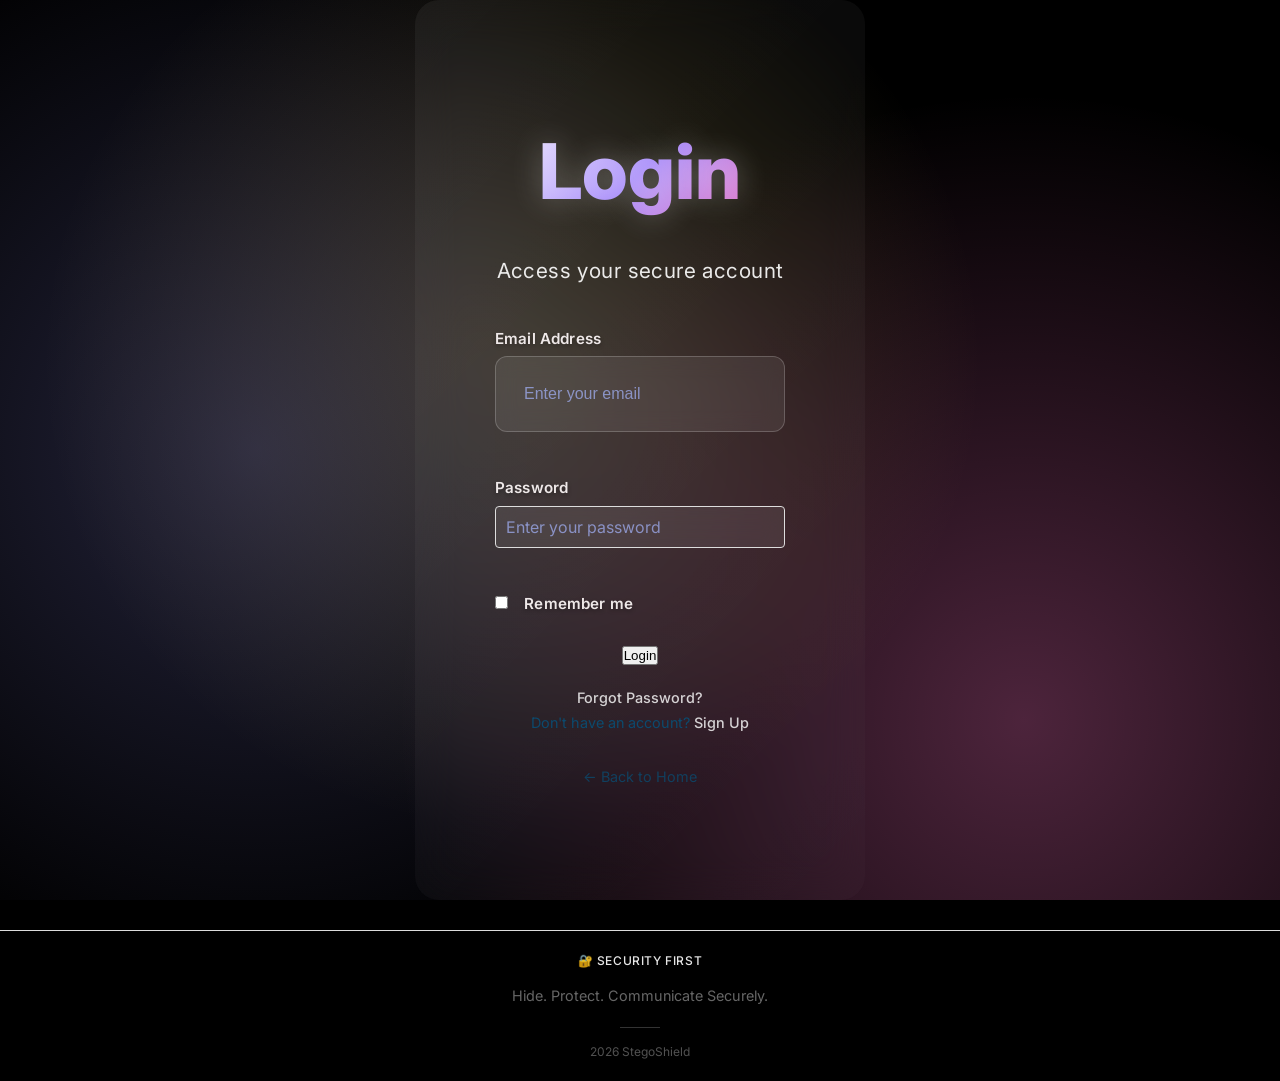
<file: frontend/index.html>
<!DOCTYPE html>
<html lang="en">
<head>
    <meta charset="UTF-8">
    <meta name="viewport" content="width=device-width, initial-scale=1.0">
    <title>Image Steganography - Hide Messages</title>
    <style>
        body {
            font-family: 'Inter', -apple-system, BlinkMacSystemFont, 'Segoe UI', Roboto, Oxygen, Ubuntu, Cantarell, sans-serif;
            background: #000000;
            color: #ffffff;
            margin: 0;
            padding: 0;
            -webkit-font-smoothing: antialiased;
            -moz-osx-font-smoothing: grayscale;
            text-rendering: optimizeLegibility;
            line-height: 1.6;
            font-weight: 400;
            min-height: 100vh;
            overflow-x: hidden;
        }

        body::before {
            content: '';
            position: fixed;
            top: 0;
            left: 0;
            right: 0;
            bottom: 0;
            background: 
                radial-gradient(circle at 20% 50%, rgba(120, 119, 198, 0.3) 0%, transparent 50%),
                radial-gradient(circle at 80% 80%, rgba(255, 119, 198, 0.3) 0%, transparent 50%),
                radial-gradient(circle at 40% 40%, rgba(255, 219, 98, 0.2) 0%, transparent 50%);
            animation: gradientShift 15s ease-in-out infinite;
            pointer-events: none;
            z-index: 0;
        }

        @keyframes gradientShift {
            0%, 100% { transform: rotate(0deg) scale(1); }
            50% { transform: rotate(180deg) scale(1.1); }
        }

        .user-header {
            background: linear-gradient(135deg, rgba(255, 255, 255, 0.1) 0%, rgba(255, 255, 255, 0.05) 100%);
            backdrop-filter: blur(20px);
            -webkit-backdrop-filter: blur(20px);
            padding: 20px 30px;
            border-bottom: 1px solid rgba(255, 255, 255, 0.2);
            position: sticky;
            top: 0;
            z-index: 1000;
            box-shadow: 
                0 8px 32px rgba(0, 0, 0, 0.3),
                0 0 0 1px rgba(255, 255, 255, 0.1);
        }

        .user-container {
            max-width: 800px;
            margin: 0 auto;
            display: flex;
            justify-content: space-between;
            align-items: center;
            position: relative;
            z-index: 1;
        }

        .user-info {
            display: flex;
            align-items: center;
            gap: 15px;
        }

        .user-avatar {
            width: 45px;
            height: 45px;
            border-radius: 50%;
            background: linear-gradient(135deg, rgba(120, 119, 198, 0.8), rgba(255, 119, 198, 0.8));
            display: flex;
            align-items: center;
            justify-content: center;
            color: white;
            font-weight: 600;
            font-size: 1.2rem;
            border: 2px solid rgba(255, 255, 255, 0.3);
        }

        .user-details {
            display: flex;
            flex-direction: column;
        }

        .user-name {
            font-weight: 700;
            color: #ffffff;
            font-size: 1.1rem;
            text-shadow: 0 2px 4px rgba(0, 0, 0, 0.3);
        }

        .user-email {
            font-size: 0.85rem;
            color: rgba(255, 255, 255, 0.8);
            text-shadow: 0 2px 4px rgba(0, 0, 0, 0.2);
        }

        .logout-btn {
            background: linear-gradient(135deg, rgba(239, 68, 68, 0.2) 0%, rgba(239, 68, 68, 0.1) 100%);
            color: #ffffff;
            border: 1px solid rgba(239, 68, 68, 0.4);
            padding: 10px 20px;
            border-radius: 12px;
            text-decoration: none;
            font-size: 0.9rem;
            font-weight: 600;
            transition: all 0.3s cubic-bezier(0.4, 0, 0.2, 1);
            display: flex;
            align-items: center;
            gap: 8px;
            box-shadow: 0 4px 16px rgba(0, 0, 0, 0.2);
            text-shadow: 0 2px 4px rgba(0, 0, 0, 0.2);
        }

        .logout-btn:hover {
            background: linear-gradient(135deg, rgba(239, 68, 68, 0.3) 0%, rgba(239, 68, 68, 0.15) 100%);
            border-color: rgba(239, 68, 68, 0.6);
            transform: translateY(-2px) scale(1.02);
            box-shadow: 0 8px 24px rgba(0, 0, 0, 0.3);
        }

        .main-container {
            max-width: 800px;
            margin: 40px auto;
            padding: 40px;
            background: linear-gradient(135deg, rgba(255, 255, 255, 0.1) 0%, rgba(255, 255, 255, 0.05) 100%);
            backdrop-filter: blur(20px);
            -webkit-backdrop-filter: blur(20px);
            border-radius: 24px;
            min-height: calc(100vh - 200px);
            box-shadow: 
                0 20px 40px rgba(0, 0, 0, 0.4),
                0 0 0 1px rgba(255, 255, 255, 0.1),
                inset 0 0 0 1px rgba(255, 255, 255, 0.05);
            position: relative;
            z-index: 1;
            animation: contentFloat 6s ease-in-out infinite;
        }

        @keyframes contentFloat {
            0%, 100% { transform: translateY(0px); }
            50% { transform: translateY(-10px); }
        }

        .main-container::before {
            content: '';
            position: absolute;
            top: 0;
            left: 0;
            right: 0;
            bottom: 0;
            background: linear-gradient(135deg, rgba(255, 255, 255, 0.1) 0%, rgba(255, 255, 255, 0.02) 100%);
            border-radius: 24px;
            pointer-events: none;
        }

        header {
            text-align: center;
            margin-bottom: 40px;
            padding-bottom: 30px;
            border-bottom: 1px solid rgba(255, 255, 255, 0.2);
            position: relative;
            z-index: 2;
        }

        header h1 {
            font-size: 2.5rem;
            margin-bottom: 15px;
            color: #ffffff;
            font-weight: 800;
            text-shadow: 
                0 0 20px rgba(255, 255, 255, 0.5),
                0 0 40px rgba(120, 119, 198, 0.3),
                0 4px 8px rgba(0, 0, 0, 0.3);
            animation: titleGlow 3s ease-in-out infinite alternate;
        }

        @keyframes titleGlow {
            from { 
                text-shadow: 
                    0 0 20px rgba(255, 255, 255, 0.5),
                    0 0 40px rgba(120, 119, 198, 0.3),
                    0 4px 8px rgba(0, 0, 0, 0.3);
            }
            to { 
                text-shadow: 
                    0 0 30px rgba(255, 255, 255, 0.8),
                    0 0 60px rgba(120, 119, 198, 0.5),
                    0 4px 8px rgba(0, 0, 0, 0.3);
            }
        }

        header p {
            color: rgba(255, 255, 255, 0.9);
            font-size: 1.1rem;
            text-shadow: 0 2px 4px rgba(0, 0, 0, 0.2);
        }

        .header-nav {
            display: flex;
            justify-content: space-between;
            align-items: center;
            margin-bottom: 30px;
            position: relative;
            z-index: 2;
        }

        .back-btn {
            color: #ffffff;
            text-decoration: none;
            font-size: 0.9rem;
            padding: 12px 24px;
            border: 1px solid rgba(255, 255, 255, 0.3);
            border-radius: 12px;
            transition: all 0.3s cubic-bezier(0.4, 0, 0.2, 1);
            background: linear-gradient(135deg, rgba(255, 255, 255, 0.1) 0%, rgba(255, 255, 255, 0.05) 100%);
            box-shadow: 0 4px 16px rgba(0, 0, 0, 0.2);
            text-shadow: 0 2px 4px rgba(0, 0, 0, 0.2);
        }

        .back-btn:hover {
            background: linear-gradient(135deg, rgba(255, 255, 255, 0.2) 0%, rgba(255, 255, 255, 0.1) 100%);
            border-color: rgba(255, 255, 255, 0.5);
            transform: translateY(-2px) scale(1.02);
            box-shadow: 0 8px 24px rgba(0, 0, 0, 0.3);
        }

        .header-title {
            text-align: center;
            flex: 1;
        }

        .main-content {
            background: linear-gradient(135deg, rgba(255, 255, 255, 0.05) 0%, rgba(255, 255, 255, 0.02) 100%);
            border-radius: 20px;
            overflow: hidden;
            border: 1px solid rgba(255, 255, 255, 0.2);
            box-shadow: 
                0 8px 32px rgba(0, 0, 0, 0.3),
                inset 0 0 0 1px rgba(255, 255, 255, 0.05);
            position: relative;
            z-index: 2;
        }

        .tabs {
            display: flex;
            background: linear-gradient(135deg, rgba(255, 255, 255, 0.05) 0%, rgba(255, 255, 255, 0.02) 100%);
            border-bottom: 1px solid rgba(255, 255, 255, 0.2);
        }

        .tab-btn {
            flex: 1;
            padding: 18px;
            background: none;
            border: none;
            font-size: 1rem;
            font-weight: 600;
            cursor: pointer;
            transition: all 0.3s cubic-bezier(0.4, 0, 0.2, 1);
            color: rgba(255, 255, 255, 0.7);
            text-shadow: 0 2px 4px rgba(0, 0, 0, 0.2);
            position: relative;
            overflow: hidden;
        }

        .tab-btn::before {
            content: '';
            position: absolute;
            top: 0;
            left: -100%;
            width: 100%;
            height: 100%;
            background: linear-gradient(90deg, transparent, rgba(255, 255, 255, 0.1), transparent);
            transition: left 0.8s ease;
        }

        .tab-btn:hover {
            background: rgba(255, 255, 255, 0.05);
            color: rgba(255, 255, 255, 0.9);
        }

        .tab-btn:hover::before {
            left: 100%;
        }

        .tab-btn.active {
            background: linear-gradient(135deg, rgba(120, 119, 198, 0.3) 0%, rgba(255, 119, 198, 0.3) 100%);
            color: #ffffff;
            text-shadow: 0 2px 4px rgba(0, 0, 0, 0.3);
            border-bottom: 2px solid rgba(255, 255, 255, 0.4);
        }

        .tab-content {
            display: none;
            padding: 40px;
            position: relative;
            z-index: 2;
        }

        .tab-content.active {
            display: block;
        }

        .tab-content h2 {
            color: #ffffff;
            margin-bottom: 20px;
            font-size: 1.8rem;
            font-weight: 700;
            text-shadow: 0 2px 4px rgba(0, 0, 0, 0.3);
        }

        .tab-content p {
            color: rgba(255, 255, 255, 0.9);
            margin-bottom: 30px;
            font-size: 1rem;
            line-height: 1.6;
            text-shadow: 0 2px 4px rgba(0, 0, 0, 0.2);
        }

        .form {
            max-width: 100%;
            position: relative;
            z-index: 2;
        }

        .form-group {
            margin-bottom: 30px;
        }

        .form-group label {
            display: block;
            margin-bottom: 10px;
            font-weight: 600;
            color: #ffffff;
            font-size: 0.95rem;
            text-shadow: 0 2px 4px rgba(0, 0, 0, 0.3);
        }

        .form-group input[type="file"],
        .form-group input[type="password"],
        .form-group textarea {
            width: 100%;
            padding: 15px;
            border: 1px solid rgba(255, 255, 255, 0.2);
            border-radius: 12px;
            font-size: 1rem;
            font-family: inherit;
            transition: all 0.3s cubic-bezier(0.4, 0, 0.2, 1);
            background: rgba(255, 255, 255, 0.1);
            color: #ffffff;
            backdrop-filter: blur(10px);
            -webkit-backdrop-filter: blur(10px);
        }

        .form-group input:focus,
        .form-group textarea:focus {
            outline: none;
            border-color: rgba(255, 255, 255, 0.4);
            background: rgba(255, 255, 255, 0.15);
            box-shadow: 0 0 0 3px rgba(255, 255, 255, 0.1);
        }

        .form-group textarea {
            resize: vertical;
            min-height: 120px;
        }

        .form-group small {
            display: block;
            margin-top: 8px;
            color: rgba(255, 255, 255, 0.7);
            font-size: 0.85rem;
            text-shadow: 0 2px 4px rgba(0, 0, 0, 0.2);
        }

        .image-preview {
            margin-top: 15px;
            max-width: 100%;
        }

        .image-preview img {
            max-width: 100%;
            height: 150px;
            object-fit: cover;
            border: 1px solid rgba(255, 255, 255, 0.3);
            border-radius: 12px;
            box-shadow: 0 8px 32px rgba(0, 0, 0, 0.3);
        }

        .btn-primary {
            background: linear-gradient(135deg, rgba(120, 119, 198, 0.8) 0%, rgba(255, 119, 198, 0.8) 100%);
            color: #ffffff;
            border: 1px solid rgba(255, 255, 255, 0.3);
            padding: 16px 32px;
            font-size: 1rem;
            font-weight: 600;
            border-radius: 12px;
            cursor: pointer;
            transition: all 0.3s cubic-bezier(0.4, 0, 0.2, 1);
            width: 100%;
            text-shadow: 0 2px 4px rgba(0, 0, 0, 0.2);
            box-shadow: 0 8px 32px rgba(0, 0, 0, 0.3);
            position: relative;
            overflow: hidden;
        }

        .btn-primary::before {
            content: '';
            position: absolute;
            top: 0;
            left: -100%;
            width: 100%;
            height: 100%;
            background: linear-gradient(90deg, transparent, rgba(255, 255, 255, 0.2), transparent);
            transition: left 0.8s ease;
        }

        .btn-primary:hover {
            background: linear-gradient(135deg, rgba(120, 119, 198, 0.9) 0%, rgba(255, 119, 198, 0.9) 100%);
            border-color: rgba(255, 255, 255, 0.5);
            transform: translateY(-2px) scale(1.02);
            box-shadow: 0 16px 48px rgba(0, 0, 0, 0.4);
        }

        .btn-primary:hover::before {
            left: 100%;
        }

        .btn-primary:disabled {
            background: rgba(255, 255, 255, 0.1);
            cursor: not-allowed;
            transform: none;
            box-shadow: 0 4px 16px rgba(0, 0, 0, 0.2);
            opacity: 0.5;
        }

        .result {
            margin-top: 30px;
            padding: 25px;
            border-radius: 16px;
            display: none;
            backdrop-filter: blur(10px);
            -webkit-backdrop-filter: blur(10px);
            border: 1px solid rgba(255, 255, 255, 0.2);
            position: relative;
            z-index: 2;
        }

        .result.success {
            background: linear-gradient(135deg, rgba(16, 185, 129, 0.2) 0%, rgba(16, 185, 129, 0.1) 100%);
            border-color: rgba(16, 185, 129, 0.4);
            color: #ffffff;
            text-shadow: 0 2px 4px rgba(0, 0, 0, 0.2);
        }

        .result.error {
            background: linear-gradient(135deg, rgba(239, 68, 68, 0.2) 0%, rgba(239, 68, 68, 0.1) 100%);
            border-color: rgba(239, 68, 68, 0.4);
            color: #ffffff;
            text-shadow: 0 2px 4px rgba(0, 0, 0, 0.2);
        }

        .result h3 {
            margin-bottom: 15px;
            font-size: 1.2rem;
            font-weight: 700;
        }

        .result .message-box {
            background: rgba(255, 255, 255, 0.1);
            padding: 20px;
            border-radius: 12px;
            margin: 15px 0;
            border: 1px solid rgba(255, 255, 255, 0.2);
            color: #ffffff;
            text-shadow: 0 2px 4px rgba(0, 0, 0, 0.2);
        }

        .result .download-btn,
        .result .copy-btn {
            background: linear-gradient(135deg, rgba(16, 185, 129, 0.8) 0%, rgba(16, 185, 129, 0.6) 100%);
            color: #ffffff;
            border: 1px solid rgba(255, 255, 255, 0.3);
            padding: 12px 24px;
            border-radius: 10px;
            cursor: pointer;
            margin-right: 12px;
            font-size: 0.9rem;
            font-weight: 600;
            transition: all 0.3s cubic-bezier(0.4, 0, 0.2, 1);
            text-shadow: 0 2px 4px rgba(0, 0, 0, 0.2);
            box-shadow: 0 4px 16px rgba(0, 0, 0, 0.2);
        }

        .result .download-btn:hover,
        .result .copy-btn:hover {
            background: linear-gradient(135deg, rgba(16, 185, 129, 0.9) 0%, rgba(16, 185, 129, 0.7) 100%);
            transform: translateY(-2px) scale(1.02);
            box-shadow: 0 8px 24px rgba(0, 0, 0, 0.3);
        }

        footer {
            text-align: center;
            margin-top: 60px;
            padding: 30px 25px;
            color: rgba(255, 255, 255, 0.7);
            font-size: 0.85rem;
            font-weight: 400;
            text-shadow: 0 2px 4px rgba(0, 0, 0, 0.3);
        }

        footer p {
            margin-bottom: 6px;
        }

        .loading {
            display: inline-block;
            width: 16px;
            height: 16px;
            border: 2px solid #f3f4f6;
            border-top: 2px solid #3498db;
            border-radius: 50%;
            animation: spin 1s linear infinite;
            margin-right: 8px;
        }

        @keyframes spin {
            0% { transform: rotate(0deg); }
            100% { transform: rotate(360deg); }
        }

        @media (max-width: 768px) {
            .user-container {
                flex-direction: column;
                gap: 10px;
            }
            
            .main-container {
                padding: 15px;
            }
            
            header h1 {
                font-size: 1.8em;
            }
            
            .tab-content {
                padding: 20px;
            }
            
            .tabs {
                flex-direction: column;
            }
            
            .header-nav {
                flex-direction: column;
                gap: 10px;
            }
        }
    </style>
</head>
<body>
    <header class="user-header">
        <div class="user-container">
            <div class="user-info">
                <div class="user-avatar" id="user-avatar">U</div>
                <div class="user-details">
                    <div class="user-name" id="user-name">User Name</div>
                    <div class="user-email" id="user-email">user@example.com</div>
                </div>
            </div>
            <a href="welcome.html" class="logout-btn" onclick="handleLogout()">
                <i class="fas fa-sign-out-alt"></i>
                Logout
            </a>
        </div>
    </header>

    <div class="main-container">
        <header>
            <div class="header-nav">
                <a href="welcome.html" class="back-btn">← Back to Home</a>
                <div class="header-title">
                    <h1>Image Steganography</h1>
                    <p>Hide and extract secret messages within images</p>
                </div>
            </div>
        </header>

        <div class="main-content">
            <div class="tabs">
                <button class="tab-btn active" onclick="showTab('embed')">Hide Message</button>
                <button class="tab-btn" onclick="showTab('extract')">Extract Message</button>
            </div>

            <!-- Embed Message Tab -->
            <div id="embed-tab" class="tab-content active">
                <h2>Hide Message in Image</h2>
                <p>Upload an image and enter a secret message to hide it using LSB steganography.</p>
                
                <form id="embed-form" class="form">
                    <div class="form-group">
                        <label for="embed-image">Select Image</label>
                        <input type="file" id="embed-image" accept="image/*" required>
                        <small>Supports PNG, BMP, and JPEG formats</small>
                        <div id="embed-preview" class="image-preview"></div>
                    </div>

                    <div class="form-group">
                        <label for="embed-message">Secret Message</label>
                        <textarea id="embed-message" rows="4" placeholder="Enter your secret message here..." required></textarea>
                    </div>

                    <div class="form-group">
                        <label for="embed-key">Encryption Key (Optional)</label>
                        <input type="password" id="embed-key" placeholder="Enter encryption key for additional security">
                        <small>Leave empty for no encryption. The same key is required for extraction.</small>
                    </div>

                    <button type="submit" class="btn-primary">Hide Message</button>
                </form>

                <div id="embed-result" class="result"></div>
            </div>

            <!-- Extract Message Tab -->
            <div id="extract-tab" class="tab-content">
                <h2>Extract Message from Image</h2>
                <p>Upload an image that contains a hidden message to extract the secret information.</p>
                
                <form id="extract-form" class="form">
                    <div class="form-group">
                        <label for="extract-image">Select Stego Image</label>
                        <input type="file" id="extract-image" accept="image/*" required>
                        <small>Supports PNG, BMP, and JPEG formats</small>
                        <div id="extract-preview" class="image-preview"></div>
                    </div>

                    <div class="form-group">
                        <label for="extract-key">Encryption Key (If message was encrypted)</label>
                        <input type="password" id="extract-key" placeholder="Enter encryption key if the message was encrypted">
                        <small>Leave empty if the message was not encrypted during embedding.</small>
                    </div>

                    <button type="submit" class="btn-primary">Extract Message</button>
                </form>

                <div id="extract-result" class="result"></div>
            </div>
        </div>

        <footer>
            <p>Secure communication through steganography</p>
            <p> 2026 StegoShield</p>
        </footer>
    </div>

    <script>
        window.addEventListener('load', function() {
            const userEmail = sessionStorage.getItem('userEmail') || localStorage.getItem('userEmail');
            const userName = localStorage.getItem('userName');
            
            if (userEmail) {
                document.getElementById('user-email').textContent = userEmail;
                document.getElementById('user-name').textContent = userName || 'User';
                
                const firstLetter = (userName || 'U').charAt(0).toUpperCase();
                document.getElementById('user-avatar').textContent = firstLetter;
            } else {
                window.location.href = 'login.html';
            }
        });

        function handleLogout() {
            sessionStorage.removeItem('userEmail');
            localStorage.removeItem('userEmail');
            localStorage.removeItem('userName');
            return true;
        }

        function showTab(tabName) {
            document.querySelectorAll('.tab-content').forEach(tab => {
                tab.classList.remove('active');
            });
            document.querySelectorAll('.tab-btn').forEach(btn => {
                btn.classList.remove('active');
            });
            
            document.getElementById(tabName + '-tab').classList.add('active');
            event.target.classList.add('active');
        }

        function previewImage(input, previewId) {
            const file = input.files[0];
            const preview = document.getElementById(previewId);
            
            if (file) {
                const reader = new FileReader();
                reader.onload = function(e) {
                    preview.innerHTML = `<img src="${e.target.result}" alt="Preview">`;
                };
                reader.readAsDataURL(file);
            }
        }

        document.getElementById('embed-image').addEventListener('change', function() {
            previewImage(this, 'embed-preview');
        });

        document.getElementById('extract-image').addEventListener('change', function() {
            previewImage(this, 'extract-preview');
        });

        document.getElementById('embed-form').addEventListener('submit', function(e) {
            e.preventDefault();
            
            const formData = new FormData();
            const imageFile = document.getElementById('embed-image').files[0];
            const message = document.getElementById('embed-message').value;
            const encryptionKey = document.getElementById('embed-key').value;
            
            if (!imageFile || !message.trim()) {
                alert('Please select an image and enter a message');
                return;
            }
            
            formData.append('image', imageFile);
            formData.append('message', message);
            if (encryptionKey) {
                formData.append('encryption_key', encryptionKey);
            }
            
            const resultDiv = document.getElementById('embed-result');
            resultDiv.style.display = 'block';
            resultDiv.className = 'result';
            resultDiv.innerHTML = '<div class="loading"></div> Processing...';

            fetch('http://localhost:8000/api/embed', {
                method: 'POST',
                body: formData
            })
            .then(response => response.json())
            .then(data => {
                if (data.success) {
                    resultDiv.className = 'result success';
                    resultDiv.innerHTML = `
                        <h3>Success!</h3>
                        <p>${data.message}</p>
                        <div class="message-box">
                            <p>Your message has been hidden in the image.</p>
                        </div>
                        <button class="download-btn" onclick="downloadImage('${data.image_url}')">Download Stego Image</button>
                    `;
                } else {
                    resultDiv.className = 'result error';
                    resultDiv.innerHTML = `<h3>Error</h3><p>${data.error}</p>`;
                }
            })
            .catch(error => {
                resultDiv.className = 'result error';
                resultDiv.innerHTML = '<h3>Error</h3><p>Failed to process image. Please try again.</p>';
            });
        });

        document.getElementById('extract-form').addEventListener('submit', function(e) {
            e.preventDefault();
            
            const formData = new FormData();
            const imageFile = document.getElementById('extract-image').files[0];
            const encryptionKey = document.getElementById('extract-key').value;
            
            if (!imageFile) {
                alert('Please select an image');
                return;
            }
            
            formData.append('image', imageFile);
            if (encryptionKey) {
                formData.append('encryption_key', encryptionKey);
            }
            
            const resultDiv = document.getElementById('extract-result');
            resultDiv.style.display = 'block';
            resultDiv.className = 'result';
            resultDiv.innerHTML = '<div class="loading"></div> Extracting...';

            fetch('http://localhost:8000/api/extract', {
                method: 'POST',
                body: formData
            })
            .then(response => response.json())
            .then(data => {
                if (data.success) {
                    resultDiv.className = 'result success';
                    resultDiv.innerHTML = `
                        <h3>Message Extracted!</h3>
                        <div class="message-box">
                            <p><strong>Hidden Message:</strong></p>
                            <p>${data.message}</p>
                        </div>
                        <button class="copy-btn" onclick="copyMessage('${data.message}')">Copy Message</button>
                    `;
                } else {
                    resultDiv.className = 'result error';
                    resultDiv.innerHTML = `<h3>Error</h3><p>${data.error}</p>`;
                }
            })
            .catch(error => {
                resultDiv.className = 'result error';
                resultDiv.innerHTML = '<h3>Error</h3><p>Failed to extract message. Please try again.</p>';
            });
        });

        function downloadImage(imageUrl) {
            const link = document.createElement('a');
            link.href = imageUrl;
            link.download = 'stego_image.png';
            link.click();
        }

        function copyMessage(message) {
            navigator.clipboard.writeText(message).then(function() {
                alert('Message copied to clipboard!');
            }).catch(function(err) {
                alert('Failed to copy message');
            });
        }
    </script>
</body>
</html>
</file>
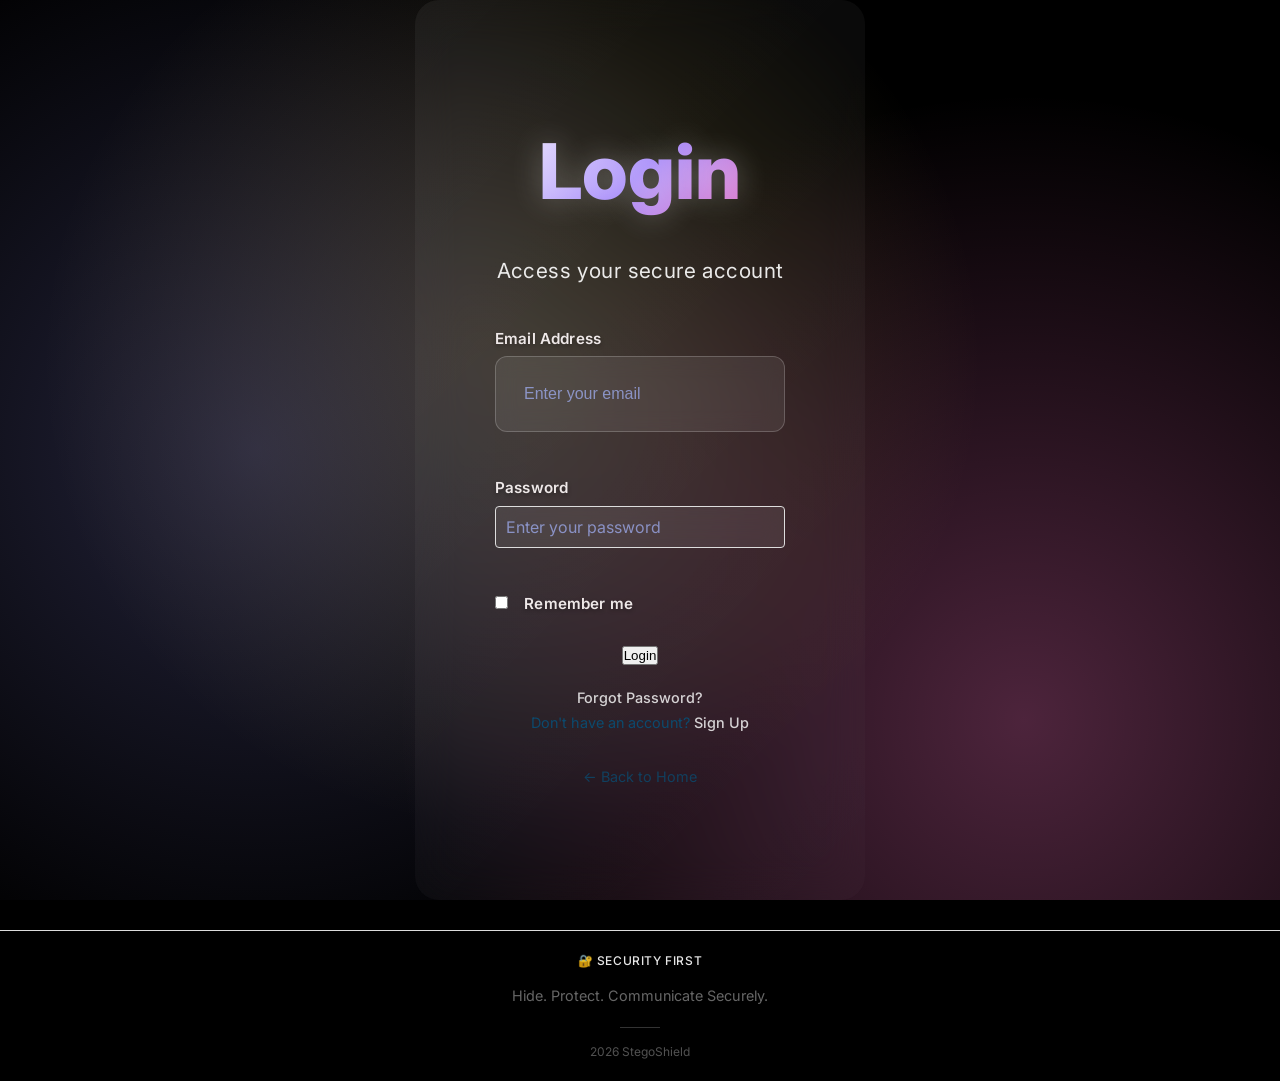
<file: frontend/login.html>
<!DOCTYPE html>
<html lang="en">
<head>
    <meta charset="UTF-8">
    <meta name="viewport" content="width=device-width, initial-scale=1.0">
    <title>Login - StegoShield</title>
    <link rel="stylesheet" href="style.css">
    <link rel="stylesheet" href="https://cdnjs.cloudflare.com/ajax/libs/font-awesome/6.0.0/css/all.min.css">
</head>
<body>
    <div class="container">
        <div class="content">
            <h1>Login</h1>
            <p class="tagline">Access your secure account</p>
            
            <form class="auth-form" id="login-form">
                <div class="form-group">
                    <label for="email">Email Address</label>
                    <input type="email" id="email" placeholder="Enter your email" required>
                    <span class="error-message" id="email-error"></span>
                </div>
                
                <div class="form-group">
                    <label for="password">Password</label>
                    <input type="password" id="password" placeholder="Enter your password" required>
                    <span class="error-message" id="password-error"></span>
                </div>
                
                <div class="form-group">
                    <label class="checkbox-label">
                        <input type="checkbox" id="remember">
                        <span class="checkmark"></span>
                        Remember me
                    </label>
                </div>
                
                <button type="submit" class="btn" id="login-btn">
                    <span class="btn-text">Login</span>
                    <span class="btn-loading" style="display: none;">
                        <i class="fas fa-spinner fa-spin"></i> Logging in...
                    </span>
                </button>
            </form>
            
            <div class="auth-links">
                <a href="forgot-password.html" class="link">Forgot Password?</a>
                <p>Don't have an account? <a href="signup.html" class="link">Sign Up</a></p>
            </div>
            
            <div class="back-link">
                <a href="welcome.html">← Back to Home</a>
            </div>
        </div>
    </div>
    
    <footer>
        <div class="footer-content">
            <div class="tag">🔐 Security First</div>
            <p>Hide. Protect. Communicate Securely.</p>
            <div class="divider"></div>
            <p>2026 StegoShield</p>
        </div>
    </footer>

    <script>
        function togglePassword(fieldId) {
            const passwordField = document.getElementById(fieldId);
            const eyeIcon = document.getElementById(fieldId + '-eye');
            
            if (passwordField.type === 'password') {
                passwordField.type = 'text';
                eyeIcon.classList.remove('fa-eye');
                eyeIcon.classList.add('fa-eye-slash');
            } else {
                passwordField.type = 'password';
                eyeIcon.classList.remove('fa-eye-slash');
                eyeIcon.classList.add('fa-eye');
            }
        }

        function validateEmail(email) {
            const emailRegex = /^[^\s@]+@[^\s@]+\.[^\s@]+$/;
            return emailRegex.test(email);
        }

        function showError(fieldId, message) {
            document.getElementById(fieldId + '-error').textContent = message;
        }

        function clearErrors() {
            document.getElementById('email-error').textContent = '';
            document.getElementById('password-error').textContent = '';
        }

        document.getElementById('login-form').addEventListener('submit', function(e) {
            e.preventDefault();
            clearErrors();
            
            const email = document.getElementById('email').value.trim();
            const password = document.getElementById('password').value;
            const remember = document.getElementById('remember').checked;
            const loginBtn = document.getElementById('login-btn');
            const btnText = loginBtn.querySelector('.btn-text');
            const btnLoading = loginBtn.querySelector('.btn-loading');
            
            let isValid = true;
            
            if (!email) {
                showError('email', 'Email is required');
                isValid = false;
            } else if (!validateEmail(email)) {
                showError('email', 'Please enter a valid email address');
                isValid = false;
            }
            
            if (!password) {
                showError('password', 'Password is required');
                isValid = false;
            } else if (password.length < 6) {
                showError('password', 'Password must be at least 6 characters');
                isValid = false;
            }
            
            if (!isValid) return;
            
            btnText.style.display = 'none';
            btnLoading.style.display = 'inline';
            loginBtn.disabled = true;
            
            setTimeout(() => {
                if (email.endsWith('@gmail.com') || email.endsWith('@stegoshield.com')) {
                    console.log('Login successful:', { email, remember });
                    
                    if (remember) {
                        localStorage.setItem('userEmail', email);
                    } else {
                        sessionStorage.setItem('userEmail', email);
                    }
                    
                    const emailParts = email.split('@');
                    const userName = emailParts[0].charAt(0).toUpperCase() + emailParts[0].slice(1);
                    localStorage.setItem('userName', userName);
                    
                    window.location.href = 'index.html';
                } else {
                    showError('email', 'Please use a valid email address (@gmail.com or @stegoshield.com for demo)');
                    btnText.style.display = 'inline';
                    btnLoading.style.display = 'none';
                    loginBtn.disabled = false;
                }
            }, 1500);
        });

        window.addEventListener('load', function() {
            const rememberedEmail = localStorage.getItem('userEmail');
            if (rememberedEmail) {
                document.getElementById('email').value = rememberedEmail;
                document.getElementById('remember').checked = true;
            }
        });
    </script>
</body>
</html>
</file>
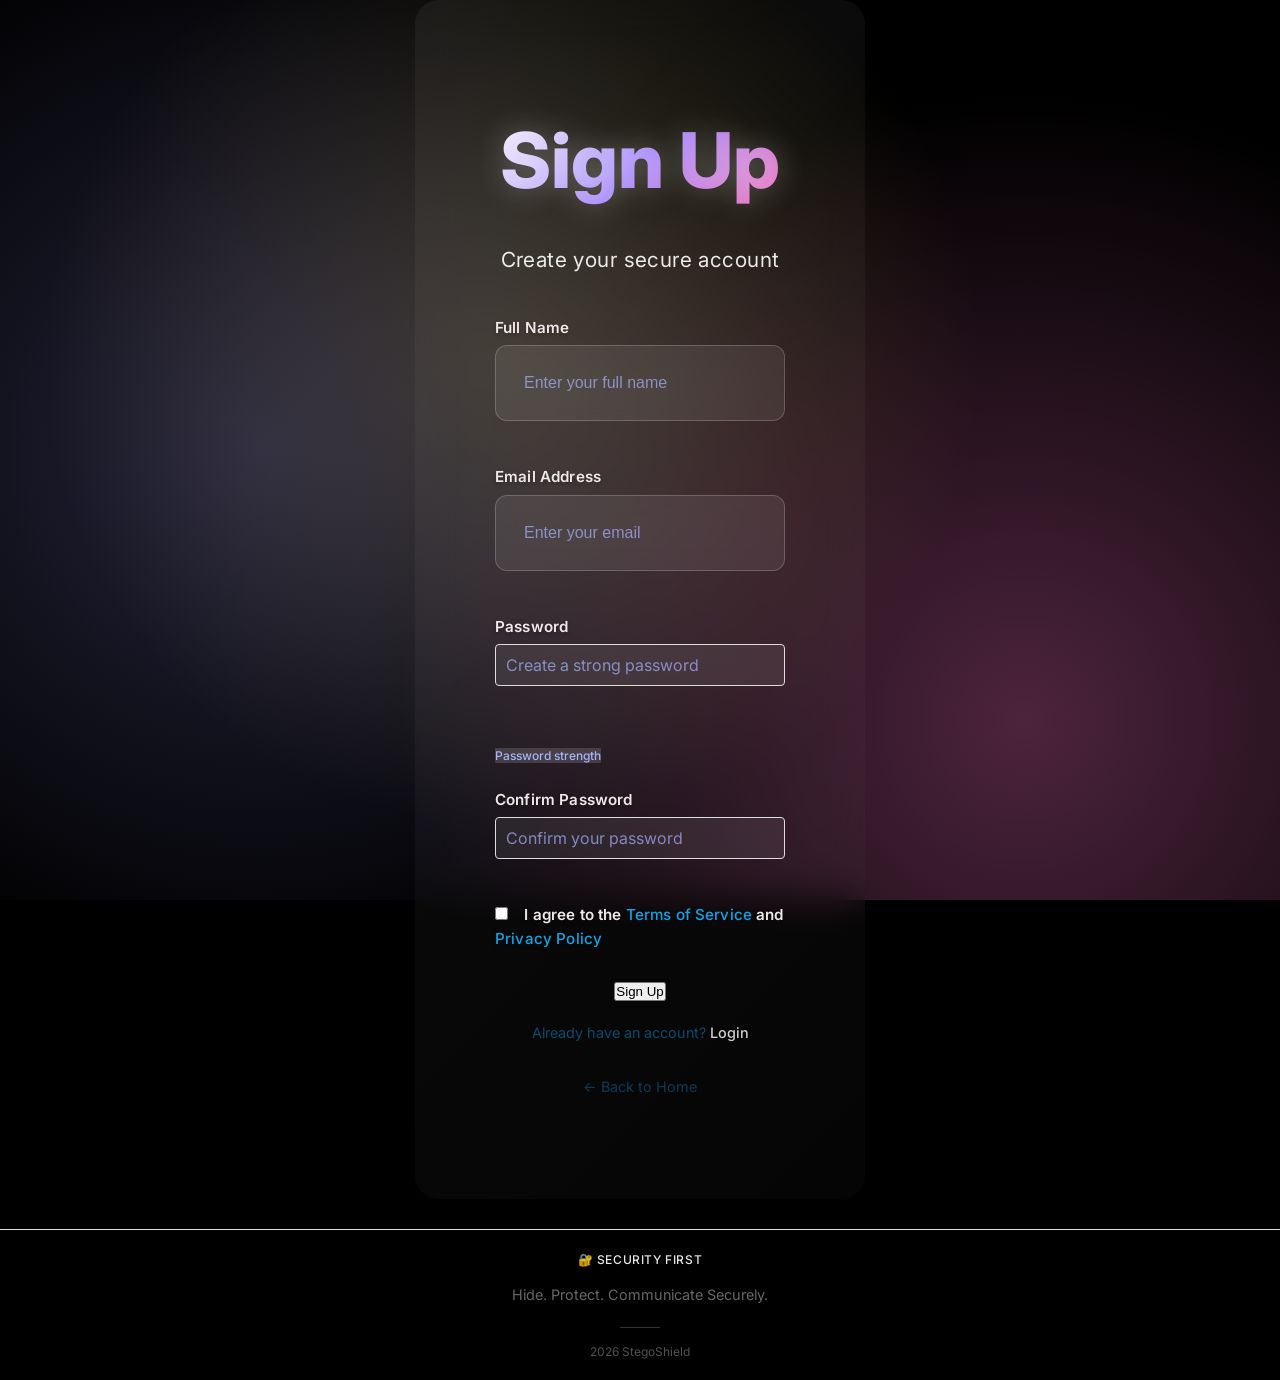
<file: frontend/signup.html>
<!DOCTYPE html>
<html lang="en">
<head>
    <meta charset="UTF-8">
    <meta name="viewport" content="width=device-width, initial-scale=1.0">
    <title>Sign Up - StegoShield</title>
    <link rel="stylesheet" href="style.css">
    <link rel="stylesheet" href="https://cdnjs.cloudflare.com/ajax/libs/font-awesome/6.0.0/css/all.min.css">
</head>
<body>
    <div class="container">
        <div class="content">
            <h1>Sign Up</h1>
            <p class="tagline">Create your secure account</p>
            
            <form class="auth-form" id="signup-form">
                <div class="form-group">
                    <label for="fullname">Full Name</label>
                    <input type="text" id="fullname" placeholder="Enter your full name" required>
                    <span class="error-message" id="fullname-error"></span>
                </div>
                
                <div class="form-group">
                    <label for="email">Email Address</label>
                    <input type="email" id="email" placeholder="Enter your email" required>
                    <span class="error-message" id="email-error"></span>
                </div>
                
                <div class="form-group">
                    <label for="password">Password</label>
                    <input type="password" id="password" placeholder="Create a strong password" required>
                    <span class="error-message" id="password-error"></span>
                    <div class="password-strength" id="password-strength">
                        <div class="strength-bar"></div>
                        <span class="strength-text">Password strength</span>
                    </div>
                </div>
                
                <div class="form-group">
                    <label for="confirm-password">Confirm Password</label>
                    <input type="password" id="confirm-password" placeholder="Confirm your password" required>
                    <span class="error-message" id="confirm-password-error"></span>
                </div>
                
                <div class="form-group">
                    <label class="checkbox-label">
                        <input type="checkbox" id="terms" required>
                        <span class="checkmark"></span>
                        I agree to the <a href="#" class="link">Terms of Service</a> and <a href="#" class="link">Privacy Policy</a>
                    </label>
                </div>
                
                <button type="submit" class="btn" id="signup-btn">
                    <span class="btn-text">Sign Up</span>
                    <span class="btn-loading" style="display: none;">
                        <i class="fas fa-spinner fa-spin"></i> Creating account...
                    </span>
                </button>
            </form>
            
            <div class="auth-links">
                <p>Already have an account? <a href="login.html" class="link">Login</a></p>
            </div>
            
            <div class="back-link">
                <a href="welcome.html">← Back to Home</a>
            </div>
        </div>
    </div>
    
    <footer>
        <div class="footer-content">
            <div class="tag">🔐 Security First</div>
            <p>Hide. Protect. Communicate Securely.</p>
            <div class="divider"></div>
            <p>2026 StegoShield</p>
        </div>
    </footer>

    <script>
        function togglePassword(fieldId) {
            const passwordField = document.getElementById(fieldId);
            const eyeIcon = document.getElementById(fieldId + '-eye');
            
            if (passwordField.type === 'password') {
                passwordField.type = 'text';
                eyeIcon.classList.remove('fa-eye');
                eyeIcon.classList.add('fa-eye-slash');
            } else {
                passwordField.type = 'password';
                eyeIcon.classList.remove('fa-eye-slash');
                eyeIcon.classList.add('fa-eye');
            }
        }

        function validateName(name) {
            return name.trim().length >= 2 && /^[a-zA-Z\s]+$/.test(name.trim());
        }

        function validateEmail(email) {
            const emailRegex = /^[^\s@]+@[^\s@]+\.[^\s@]+$/;
            return emailRegex.test(email);
        }

        function checkPasswordStrength(password) {
            let strength = 0;
            const strengthBar = document.querySelector('.strength-bar');
            const strengthText = document.querySelector('.strength-text');
            
            if (password.length >= 6) strength++;
            if (password.match(/[a-z]/) && password.match(/[A-Z]/)) strength++;
            if (password.match(/[0-9]/)) strength++;
            if (password.match(/[^a-zA-Z0-9]/)) strength++;
            
            const strengthLevels = ['Very Weak', 'Weak', 'Fair', 'Good', 'Strong'];
            const strengthColors = ['#dc2626', '#f59e0b', '#eab308', '#84cc16', '#22c55e'];
            
            strengthBar.style.width = (strength * 25) + '%';
            strengthBar.style.backgroundColor = strengthColors[strength];
            strengthText.textContent = 'Password strength: ' + strengthLevels[strength];
            
            return strength;
        }

        function showError(fieldId, message) {
            document.getElementById(fieldId + '-error').textContent = message;
        }

        function clearErrors() {
            document.getElementById('fullname-error').textContent = '';
            document.getElementById('email-error').textContent = '';
            document.getElementById('password-error').textContent = '';
            document.getElementById('confirm-password-error').textContent = '';
        }

        document.getElementById('password').addEventListener('input', function() {
            checkPasswordStrength(this.value);
        });

        document.getElementById('signup-form').addEventListener('submit', function(e) {
            e.preventDefault();
            clearErrors();
            
            const fullname = document.getElementById('fullname').value.trim();
            const email = document.getElementById('email').value.trim();
            const password = document.getElementById('password').value;
            const confirmPassword = document.getElementById('confirm-password').value;
            const terms = document.getElementById('terms').checked;
            const signupBtn = document.getElementById('signup-btn');
            const btnText = signupBtn.querySelector('.btn-text');
            const btnLoading = signupBtn.querySelector('.btn-loading');
            
            let isValid = true;
            
            if (!fullname) {
                showError('fullname', 'Full name is required');
                isValid = false;
            } else if (!validateName(fullname)) {
                showError('fullname', 'Please enter a valid name (letters only, min 2 characters)');
                isValid = false;
            }
            
            if (!email) {
                showError('email', 'Email is required');
                isValid = false;
            } else if (!validateEmail(email)) {
                showError('email', 'Please enter a valid email address');
                isValid = false;
            }
            
            if (!password) {
                showError('password', 'Password is required');
                isValid = false;
            } else if (password.length < 6) {
                showError('password', 'Password must be at least 6 characters');
                isValid = false;
            } else if (checkPasswordStrength(password) < 2) {
                showError('password', 'Password is too weak. Please include uppercase, lowercase, numbers, or special characters');
                isValid = false;
            }
            
            if (!confirmPassword) {
                showError('confirm-password', 'Please confirm your password');
                isValid = false;
            } else if (password !== confirmPassword) {
                showError('confirm-password', 'Passwords do not match');
                isValid = false;
            }
            
            if (!terms) {
                alert('Please agree to the Terms of Service and Privacy Policy');
                isValid = false;
            }
            
            if (!isValid) return;
            
            btnText.style.display = 'none';
            btnLoading.style.display = 'inline';
            signupBtn.disabled = true;
            
            setTimeout(() => {
                if (email.endsWith('@gmail.com') || email.endsWith('@stegoshield.com')) {
                    console.log('Account created successfully:', { fullname, email });
                    
                    localStorage.setItem('userName', fullname);
                    localStorage.setItem('userEmail', email);
                    
                    window.location.href = 'login.html';
                } else {
                    showError('email', 'Please use a valid email address (@gmail.com or @stegoshield.com for demo)');
                    btnText.style.display = 'inline';
                    btnLoading.style.display = 'none';
                    signupBtn.disabled = false;
                }
            }, 2000);
        });
    </script>
</body>
</html>
</file>
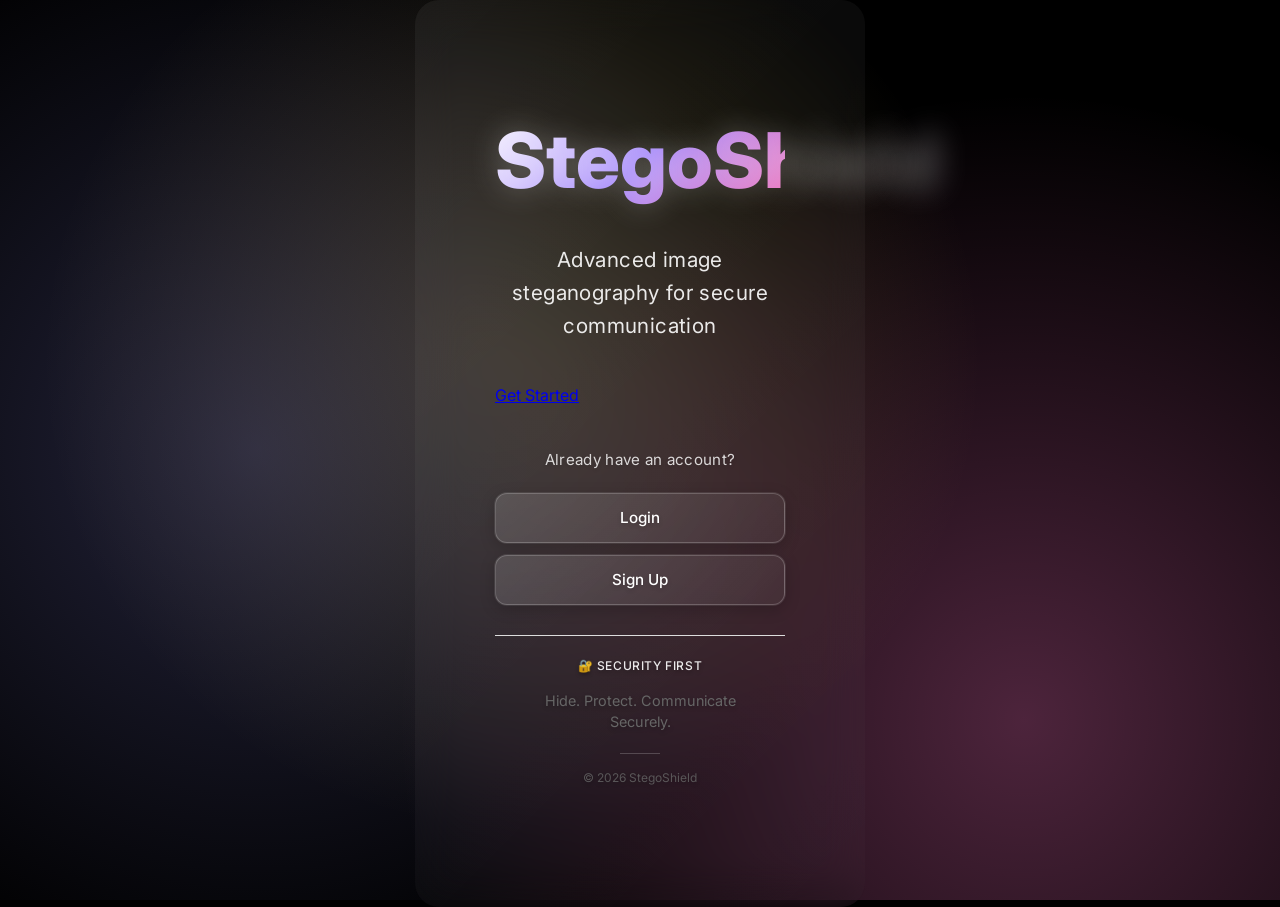
<file: frontend/welcome.html>
<!DOCTYPE html>
<html lang="en">
<head>
    <meta charset="UTF-8">
    <meta name="viewport" content="width=device-width, initial-scale=1.0">
    <title>StegoShield - Secure Image Steganography</title>
    <link rel="stylesheet" href="style.css">
    <link rel="stylesheet" href="https://cdnjs.cloudflare.com/ajax/libs/font-awesome/6.0.0/css/all.min.css">
</head>
<body>
    <div class="container">
        <div class="content">
            <h1>StegoShield</h1>
            <p class="tagline">Advanced image steganography for secure communication</p>
            
            <a href="login.html" class="btn">Get Started</a>
            
            <div class="auth-section">
                <p>Already have an account?</p>
                <a href="login.html" class="auth-btn">Login</a>
                <a href="signup.html" class="auth-btn">Sign Up</a>
            </div>
            
            <footer>
                <div class="footer-content">
                    <div class="tag">🔐 Security First</div>
                    <p>Hide. Protect. Communicate Securely.</p>
                    <div class="divider"></div>
                    <p>© 2026 StegoShield</p>
                </div>
            </footer>
        </div>
    </div>
</body>
</html>
</file>
<file: frontend/style.css>
@import url('https://fonts.googleapis.com/css2?family=Inter:wght@300;400;500;600;700;800;900&display=swap');

:root {
    --primary-gradient: linear-gradient(135deg, #667eea 0%, #764ba2 100%);
    --bg-gradient: linear-gradient(135deg, #1a1a2e 0%, #16213e 50%, #0f3460 100%);
    --glass-white: rgba(255, 255, 255, 0.08);
    --glass-white-heavy: rgba(255, 255, 255, 0.12);
    --text-primary: #ffffff;
    --text-secondary: #e0e7ff;
    --text-muted: #a5b4fc;
    --text-light: #818cf8;
    --accent-primary: #818cf8;
    --accent-secondary: #c084fc;
    --accent-success: #34d399;
    --accent-warning: #fbbf24;
    --accent-error: #f87171;
    --accent-info: #67e8f9;
    
    --spacing-xs: 0.25rem;
    --spacing-sm: 0.5rem;
    --spacing-md: 1.25rem;
    --spacing-lg: 1.75rem;
    --spacing-xl: 2.25rem;
    --spacing-2xl: 2.75rem;
    --spacing-3xl: 3.25rem;
    --spacing-4xl: 4.25rem;
    
    --shadow-sm: 0 1px 2px 0 rgba(0, 0, 0, 0.2);
    --shadow-md: 0 4px 6px -1px rgba(0, 0, 0, 0.3), 0 2px 4px -1px rgba(0, 0, 0, 0.2);
    --shadow-lg: 0 10px 15px -3px rgba(0, 0, 0, 0.4), 0 4px 6px -2px rgba(0, 0, 0, 0.3);
    --shadow-xl: 0 20px 25px -5px rgba(0, 0, 0, 0.5), 0 10px 10px -5px rgba(0, 0, 0, 0.2);
    --shadow-2xl: 0 25px 50px -12px rgba(0, 0, 0, 0.6);
    
    --radius-sm: 0.375rem;
    --radius-md: 0.5rem;
    --radius-lg: 0.75rem;
    --radius-xl: 1rem;
    --radius-2xl: 1.5rem;
    --radius-full: 9999px;
    
    --font-xs: 0.75rem;
    --font-sm: 0.875rem;
    --font-base: 1rem;
    --font-lg: 1.125rem;
    --font-xl: 1.25rem;
    --font-2xl: 1.5rem;
    --font-3xl: 1.875rem;
    --font-4xl: 2.25rem;
    --font-5xl: 3rem;
    --font-6xl: 3.75rem;
    --font-7xl: 4.5rem;
    --font-8xl: 6rem;
    --font-9xl: 8rem;
}

* {
    margin: 0;
    padding: 0;
    box-sizing: border-box;
}

body {
    font-family: 'Inter', -apple-system, BlinkMacSystemFont, 'Segoe UI', Roboto, Oxygen, Ubuntu, Cantarell, sans-serif;
    background: #000000;
    color: #ffffff;
    margin: 0;
    padding: 0;
    -webkit-font-smoothing: antialiased;
    -moz-osx-font-smoothing: grayscale;
    text-rendering: optimizeLegibility;
    line-height: 1.6;
    font-weight: 400;
    min-height: 100vh;
    overflow-x: hidden;
}

body::before {
    content: '';
    position: fixed;
    top: 0;
    left: 0;
    right: 0;
    bottom: 0;
    background: 
        radial-gradient(circle at 20% 50%, rgba(120, 119, 198, 0.3) 0%, transparent 50%),
        radial-gradient(circle at 80% 80%, rgba(255, 119, 198, 0.3) 0%, transparent 50%),
        radial-gradient(circle at 40% 40%, rgba(255, 219, 98, 0.2) 0%, transparent 50%);
    animation: gradientShift 15s ease-in-out infinite;
    pointer-events: none;
    z-index: 0;
}

@keyframes gradientShift {
    0%, 100% { transform: rotate(0deg) scale(1); }
    50% { transform: rotate(180deg) scale(1.1); }
}

.container {
    max-width: 450px;
    margin: 0 auto;
    padding: 40px 20px;
    position: relative;
    z-index: 1;
    min-height: 100vh;
    display: flex;
    align-items: center;
    justify-content: center;
}

.container::before {
    content: '';
    position: absolute;
    top: 0;
    left: 0;
    right: 0;
    bottom: 0;
    background: linear-gradient(135deg, rgba(255, 255, 255, 0.05) 0%, rgba(255, 255, 255, 0.02) 100%);
    border-radius: 24px;
    backdrop-filter: blur(20px);
    -webkit-backdrop-filter: blur(20px);
    z-index: -1;
}

.content {
    position: relative;
    z-index: 2;
    width: 100%;
    animation: contentFloat 6s ease-in-out infinite;
}

@keyframes contentFloat {
    0%, 100% { transform: translateY(0px); }
    50% { transform: translateY(-10px); }
}

h1 {
    font-size: 2.5rem;
    font-weight: 800;
    margin-bottom: 20px;
    text-align: center;
    background: linear-gradient(135deg, #ffffff 0%, #a78bfa 50%, #f472b6 100%);
    -webkit-background-clip: text;
    -webkit-text-fill-color: transparent;
    background-clip: text;
    text-shadow: 0 0 30px rgba(255, 255, 255, 0.3);
    animation: titleGlow 3s ease-in-out infinite alternate;
}

@keyframes titleGlow {
    from { filter: brightness(1) contrast(1); }
    to { filter: brightness(1.2) contrast(1.1); }
}

.tagline {
    text-align: center;
    font-size: 1.1rem;
    margin-bottom: 40px;
    color: rgba(255, 255, 255, 0.9);
    letter-spacing: 0.02em;
    position: relative;
    z-index: 2;
}

.auth-section {
    margin-top: 40px;
    text-align: center;
}

.auth-section p {
    margin-bottom: 20px;
    font-size: 0.95rem;
    opacity: 0.9;
    color: rgba(255, 255, 255, 0.9);
    font-weight: 400;
    letter-spacing: 0.02em;
    text-shadow: 0 2px 4px rgba(0, 0, 0, 0.2);
}

.auth-btn {
    display: block;
    padding: 12px 24px;
    background: linear-gradient(135deg, rgba(255, 255, 255, 0.15) 0%, rgba(255, 255, 255, 0.05) 100%);
    color: #ffffff;
    text-decoration: none;
    border-radius: 12px;
    font-size: 0.95rem;
    font-weight: 500;
    border: 1px solid rgba(255, 255, 255, 0.2);
    transition: all 0.3s cubic-bezier(0.4, 0, 0.2, 1);
    margin-bottom: 12px;
    box-shadow: 
        0 4px 16px rgba(0, 0, 0, 0.2),
        0 0 0 1px rgba(255, 255, 255, 0.1);
    text-shadow: 0 2px 4px rgba(0, 0, 0, 0.2);
    width: 100%;
    text-align: center;
}

.auth-btn:hover {
    background: linear-gradient(135deg, rgba(255, 255, 255, 0.25) 0%, rgba(255, 255, 255, 0.1) 100%);
    border-color: rgba(255, 255, 255, 0.4);
    transform: translateY(-2px) scale(1.02);
    box-shadow: 
        0 8px 24px rgba(0, 0, 0, 0.3),
        0 0 0 1px rgba(255, 255, 255, 0.2);
}

footer {
    text-align: center;
    margin-top: 60px;
    padding: 20px;
    color: rgba(255, 255, 255, 0.7);
    font-size: 0.85rem;
    font-weight: 400;
    text-shadow: 0 2px 4px rgba(0, 0, 0, 0.3);
}

.footer-content {
    display: flex;
    flex-direction: column;
    align-items: center;
    gap: 8px;
}

footer .tag {
    color: rgba(255, 255, 255, 0.9);
    font-size: 0.75rem;
    font-weight: 500;
    text-transform: uppercase;
    letter-spacing: 0.05em;
    margin-bottom: 8px;
}

footer p {
    margin-bottom: 4px;
    line-height: 1.4;
}

footer p:last-child {
    font-size: 0.75rem;
    opacity: 0.8;
    margin-bottom: 0;
}

footer .divider {
    width: 40px;
    height: 1px;
    background: rgba(255, 255, 255, 0.2);
    margin: 8px auto;
}

.auth-form {
    max-width: 450px;
    margin: 0 auto;
    position: relative;
    z-index: 2;
    text-align: left;
}

.form-group {
    margin-bottom: 20px;
    text-align: left;
}

.form-group label {
    display: block;
    margin-bottom: 8px;
    color: #ffffff;
    font-weight: 600;
    font-size: 0.95rem;
    letter-spacing: 0.01em;
    text-shadow: 0 2px 4px rgba(0, 0, 0, 0.3);
    text-align: left;
}

.form-group input[type="text"],
.form-group input[type="email"],
.form-group input[type="password"] {
    width: 100%;
    padding: 12px 16px;
    background: rgba(255, 255, 255, 0.1);
    border: 1px solid rgba(255, 255, 255, 0.2);
    border-radius: 8px;
    color: #ffffff;
    font-size: 0.95rem;
    transition: all 0.3s ease;
    text-align: left;
}

.form-group input[type="text"]:focus,
.form-group input[type="email"]:focus,
.form-group input[type="password"]:focus {
    outline: none;
    background: rgba(255, 255, 255, 0.15);
    border-color: rgba(255, 255, 255, 0.4);
    box-shadow: 0 0 0 3px rgba(255, 255, 255, 0.1);
}

.form-group input::placeholder {
    color: rgba(255, 255, 255, 0.5);
    text-align: left;
}

.error-message {
    display: block;
    margin-top: 5px;
    color: #f87171;
    font-size: 0.85rem;
    text-align: left;
}

.checkbox-label {
    display: flex;
    align-items: center;
    cursor: pointer;
    color: #ffffff;
    font-size: 0.9rem;
    text-align: left;
    margin-bottom: 20px;
    font-weight: 500;
}

.checkbox-label input[type="checkbox"] {
    margin-right: 8px;
}

.checkmark {
    display: inline-block;
}

.auth-form .btn {
    display: block;
    margin: 30px auto 20px;
    text-align: center;
}

.auth-links {
    margin-top: 20px;
    text-align: center;
}

.auth-links .link {
    color: rgba(255, 255, 255, 0.8);
    text-decoration: none;
    font-size: 0.9rem;
    transition: color 0.3s ease;
}

.auth-links .link:hover {
    color: #ffffff;
}

.back-link {
    margin-top: 20px;
    text-align: center;
}

.back-link a {
    color: rgba(255, 255, 255, 0.7);
    text-decoration: none;
    font-size: 0.9rem;
    transition: color 0.3s ease;
}

.back-link a:hover {
    color: rgba(255, 255, 255, 0.9);
}

.password-strength {
    margin-top: 8px;
    text-align: left;
}

.strength-bar {
    width: 100%;
    height: 4px;
    background: rgba(255, 255, 255, 0.2);
    border-radius: 2px;
    overflow: hidden;
    margin-bottom: 5px;
}

.strength-bar::before {
    content: '';
    display: block;
    height: 100%;
    width: 0%;
    background: #dc2626;
    transition: all 0.3s ease;
}

.strength-text {
    font-size: 0.8rem;
    color: rgba(255, 255, 255, 0.7);
}

.input-wrapper {
    position: relative;
    width: 100%;
}

.form-group input[type="email"],
.form-group input[type="password"],
.form-group input[type="text"] {
    width: 100%;
    padding: var(--spacing-lg) var(--spacing-xl) var(--spacing-lg) var(--spacing-lg);
    border: 1px solid rgba(255, 255, 255, 0.2);
    border-radius: var(--radius-lg);
    font-size: var(--font-base);
    background: var(--glass-white);
    color: var(--text-primary);
    backdrop-filter: blur(10px);
    -webkit-backdrop-filter: blur(10px);
    transition: all 0.3s cubic-bezier(0.4, 0, 0.2, 1);
    font-weight: 400;
}

.form-group input:focus {
    outline: none;
    border-color: var(--accent-primary);
    background: rgba(255, 255, 255, 0.3);
    box-shadow: 0 0 0 3px rgba(59, 130, 246, 0.1);
}

.form-group input::placeholder {
    color: var(--text-muted);
    opacity: 0.7;
}

.input-icon {
    position: absolute;
    right: var(--spacing-md);
    top: 50%;
    transform: translateY(-50%);
    color: var(--text-muted);
    opacity: 0.6;
    cursor: pointer;
    transition: all 0.3s ease;
    font-size: var(--font-lg);
}

.input-icon:hover {
    opacity: 1;
    color: var(--text-secondary);
}

.password-toggle {
    cursor: pointer;
}

.error-message {
    display: block;
    color: var(--accent-error);
    font-size: var(--font-xs);
    margin-top: var(--spacing-sm);
    min-height: 16px;
    font-weight: 500;
}

.password-strength {
    margin-top: var(--spacing-md);
}

.strength-bar {
    height: 4px;
    background: rgba(255, 255, 255, 0.1);
    border-radius: var(--radius-full);
    margin-bottom: var(--spacing-sm);
    transition: all 0.3s ease;
    width: 0%;
}

.strength-text {
    font-size: var(--font-xs);
    color: var(--text-muted);
    font-weight: 500;
    border-color: rgba(255, 255, 255, 0.5);
    background: rgba(255, 255, 255, 0.15);
}

.checkbox-label {
    display: flex;
    align-items: center;
    cursor: pointer;
    font-size: 0.9rem;
    color: #0c4a6e;
}

.checkbox-label input[type="checkbox"] {
    margin-right: 8px;
}

.auth-links {
    margin-top: 20px;
    text-align: center;
}

.auth-links p {
    color: #0c4a6e;
    font-size: 0.9rem;
    margin-bottom: 10px;
}

.link {
    color: #0ea5e9;
    text-decoration: none;
    font-weight: 500;
}

.link:hover {
    text-decoration: underline;
}

.back-link {
    margin-top: 30px;
    text-align: center;
}

.back-link a {
    color: #0c4a6e;
    text-decoration: none;
    font-size: 0.9rem;
    opacity: 0.8;
}

.back-link a:hover {
    opacity: 1;
}

@media (max-width: 480px) {
    .container {
        padding: 20px 15px;
    }
    
    .content {
        padding: 25px 20px;
        margin: 0 5px;
    }
    
    h1 {
        font-size: 2.5rem;
        letter-spacing: -0.01em;
        line-height: 1.2;
    }
    
    .tagline {
        font-size: 1rem;
        margin-bottom: 25px;
        line-height: 1.4;
    }
    
    .btn {
        padding: 12px 24px;
        font-size: 0.9rem;
        width: 100%;
        max-width: 280px;
    }
    
    .auth-options {
        margin-top: 25px;
        padding-top: 20px;
    }
    
    .auth-text {
        font-size: 0.8rem;
        margin-bottom: 8px;
    }
    
    .auth-btn {
        padding: 8px 20px;
        font-size: 0.8rem;
        width: 100%;
        max-width: 200px;
    }
    
    footer {
        padding: 25px 15px;
    }
    
    footer .tag {
        font-size: 0.7rem;
        padding: 5px 10px;
        margin-bottom: 10px;
    }
    
    footer p {
        font-size: 0.75rem;
        margin-bottom: 4px;
    }
    
    footer p:last-child {
        font-size: 0.65rem;
    }
}

@media (max-width: 480px) {
    h1 {
        font-size: 3rem;
        letter-spacing: -0.01em;
    }
    
    .container {
        padding: 30px 20px;
    }
    
    .content {
        padding: 35px 25px;
        margin: 0 10px;
    }
    
    .tagline {
        font-size: 1.1rem;
        margin-bottom: 30px;
    }
    
    .btn {
        padding: 14px 32px;
        font-size: 0.95rem;
    }
    
    .auth-options {
        margin-top: 35px;
        padding-top: 25px;
    }
    
    .auth-text {
        font-size: 0.85rem;
    }
    
    .auth-btn {
        padding: 9px 22px;
        font-size: 0.85rem;
    }
    
    footer {
        padding: 30px 20px;
    }
    
    footer .tag {
        font-size: 0.7rem;
        padding: 6px 12px;
    }
    
    footer p {
        font-size: 0.8rem;
    }
    
    footer p:last-child {
        font-size: 0.7rem;
    }
}

@media (max-width: 768px) {
    .auth-form {
        max-width: 100%;
        padding: 0 10px;
    }
    
    .form-group label {
        font-size: 0.85rem;
        margin-bottom: 6px;
    }
    
    .form-group input[type="email"],
    .form-group input[type="password"],
    .form-group input[type="text"] {
        padding: 10px;
        font-size: 0.9rem;
    }
    
    .input-icon {
        right: 10px;
        font-size: 0.9rem;
    }
    
    .error-message {
        font-size: 0.75rem;
        margin-top: 4px;
    }
    
    .password-strength {
        margin-top: 6px;
    }
    
    .strength-text {
        font-size: 0.7rem;
    }
    
    .checkbox-label {
        font-size: 0.8rem;
    }
    
    .auth-links {
        margin-top: 15px;
    }
    
    .auth-links p {
        font-size: 0.8rem;
    }
    
    .link {
        font-size: 0.8rem;
    }
    
    .back-link {
        margin-top: 20px;
    }
    
    .back-link a {
        font-size: 0.8rem;
    }
}

@media (max-width: 768px) {
    .user-header {
        padding: 12px 15px;
    }
    
    .user-container {
        flex-direction: column;
        gap: 12px;
        text-align: center;
    }
    
    .user-info {
        flex-direction: column;
        gap: 8px;
    }
    
    .user-avatar {
        width: 50px;
        height: 50px;
        font-size: 1.4rem;
    }
    
    .user-name {
        font-size: 1.1rem;
    }
    
    .user-email {
        font-size: 0.9rem;
    }
    
    .logout-btn {
        width: 100%;
        max-width: 200px;
        justify-content: center;
    }
    
    .main-container {
        padding: 15px;
        min-height: calc(100vh - 120px);
    }
    
    header h1 {
        font-size: 1.8rem;
        margin-bottom: 8px;
    }
    
    header p {
        font-size: 0.9rem;
    }
    
    .header-nav {
        flex-direction: column;
        gap: 15px;
    }
    
    .back-btn {
        align-self: flex-start;
        padding: 6px 12px;
        font-size: 0.8rem;
    }
    
    .main-content {
        border-radius: 8px;
    }
    
    .tabs {
        flex-direction: column;
    }
    
    .tab-btn {
        padding: 12px;
        font-size: 0.9rem;
    }
    
    .tab-content {
        padding: 20px 15px;
    }
    
    .tab-content h2 {
        font-size: 1.3rem;
        margin-bottom: 12px;
    }
    
    .tab-content p {
        font-size: 0.9rem;
        margin-bottom: 20px;
    }
    
    .form-group {
        margin-bottom: 20px;
    }
    
    .form-group label {
        font-size: 0.85rem;
        margin-bottom: 6px;
    }
    
    .form-group input,
    .form-group textarea {
        padding: 10px;
        font-size: 0.9rem;
    }
    
    .form-group small {
        font-size: 0.75rem;
        margin-top: 4px;
    }
    
    .btn-primary {
        padding: 12px 20px;
        font-size: 0.9rem;
    }
    
    .result {
        padding: 15px;
        margin-top: 20px;
    }
    
    .result h3 {
        font-size: 1rem;
        margin-bottom: 10px;
    }
    
    .result .message-box {
        padding: 12px;
        margin: 10px 0;
    }
    
    .result .download-btn,
    .result .copy-btn {
        padding: 8px 14px;
        font-size: 0.8rem;
    }
    
    footer {
        padding: 20px 15px;
        margin-top: 30px;
    }
    
    footer p {
        font-size: 0.8rem;
        margin-bottom: 4px;
    }
}

@media (max-width: 375px) {
    h1 {
        font-size: 2.2rem;
    }
    
    .tagline {
        font-size: 0.95rem;
    }
    
    .btn {
        padding: 10px 20px;
        font-size: 0.85rem;
    }
    
    .auth-btn {
        padding: 7px 18px;
        font-size: 0.75rem;
    }
    
    .user-avatar {
        width: 45px;
        height: 45px;
        font-size: 1.2rem;
    }
    
    .tab-btn {
        padding: 10px;
        font-size: 0.85rem;
    }
    
    .tab-content {
        padding: 15px 10px;
    }
}

@media (min-width: 769px) and (max-width: 1024px) {
    .container {
        padding: 40px 30px;
    }
    
    .content {
        padding: 45px 35px;
        max-width: 650px;
    }
    
    h1 {
        font-size: 3.8rem;
    }
    
    .tagline {
        font-size: 1.2rem;
    }
    
    .main-container {
        padding: 25px;
    }
    
    .user-container {
        max-width: 900px;
    }
}

@media (min-width: 1200px) {
    .container {
        padding: 50px 40px;
    }
    
    .content {
        padding: 50px 40px;
        max-width: 700px;
    }
    
    h1 {
        font-size: 4.8rem;
    }
    
    .tagline {
        font-size: 1.3rem;
    }
    
    .main-container {
        padding: 30px;
        max-width: 900px;
    }
}

@media (max-width: 768px) and (orientation: landscape) {
    .container {
        padding: 15px 10px;
    }
    
    .content {
        padding: 20px 15px;
    }
    
    h1 {
        font-size: 2.2rem;
        margin-bottom: 10px;
    }
    
    .tagline {
        font-size: 0.9rem;
        margin-bottom: 15px;
    }
    
    .auth-options {
        margin-top: 15px;
        padding-top: 15px;
    }
    
    .user-header {
        padding: 8px 15px;
    }
    
    .user-container {
        flex-direction: row;
        gap: 15px;
    }
    
    .user-avatar {
        width: 35px;
        height: 35px;
        font-size: 1rem;
    }
    
    .main-container {
        min-height: calc(100vh - 60px);
    }
}

@media (-webkit-min-device-pixel-ratio: 2), (min-resolution: 192dpi) {
    .user-avatar {
        border-width: 1px;
    }
    
    .btn {
        border-width: 0.5px;
    }
    
    .input-icon {
        -webkit-font-smoothing: antialiased;
    }
}

.main-container {
    max-width: 800px;
    margin: 0 auto;
    padding: 20px;
    background: white;
    min-height: 100vh;
    box-shadow: 0 0 10px rgba(0,0,0,0.1);
}

header {
    text-align: center;
    margin-bottom: 30px;
    padding-bottom: 20px;
    border-bottom: 1px solid #ddd;
}

header h1 {
    font-size: 2em;
    margin-bottom: 10px;
    color: #2c3e50;
}

header p {
    color: #666;
    font-size: 1em;
}

.header-nav {
    display: flex;
    justify-content: space-between;
    align-items: center;
    margin-bottom: 20px;
}

.back-btn {
    color: #3498db;
    text-decoration: none;
    font-size: 0.9em;
    padding: 5px 10px;
    border: 1px solid #3498db;
    border-radius: 3px;
    transition: all 0.3s ease;
}

.back-btn:hover {
    background: #3498db;
    color: white;
}

.header-title {
    text-align: center;
    flex: 1;
}

.main-content {
    background: #fafafa;
    border-radius: 8px;
    overflow: hidden;
    border: 1px solid #ddd;
}

.tabs {
    display: flex;
    background: #f8f9fa;
    border-bottom: 1px solid #ddd;
}

.tab-btn {
    flex: 1;
    padding: 15px;
    background: none;
    border: none;
    font-size: 1em;
    font-weight: 600;
    cursor: pointer;
    transition: background 0.3s ease;
    color: #666;
}

.tab-btn:hover {
    background: #e9ecef;
}

.tab-btn.active {
    background: #3498db;
    color: white;
}

.tab-content {
    display: none;
    padding: 30px;
}

.tab-content.active {
    display: block;
}

.tab-content h2 {
    color: #2c3e50;
    margin-bottom: 15px;
    font-size: 1.5em;
}

.tab-content p {
    color: #666;
    margin-bottom: 25px;
    font-size: 1em;
}

.form {
    max-width: 500px;
}

.form-group {
    margin-bottom: 20px;
}

.form-group label {
    display: block;
    margin-bottom: 5px;
    font-weight: 600;
    color: #eee8e8;
}

.form-group input[type="file"],
.form-group input[type="password"],
.form-group textarea {
    width: 100%;
    padding: 10px;
    border: 1px solid #ddd;
    border-radius: 4px;
    font-size: 1em;
    font-family: inherit;
}

.form-group input:focus,
.form-group textarea:focus {
    outline: none;
    border-color: #3498db;
}

.form-group textarea {
    resize: vertical;
    min-height: 80px;
}

.form-group small {
    display: block;
    margin-top: 5px;
    color: #666;
    font-size: 0.85em;
}

.image-preview {
    margin-top: 10px;
    max-width: 100%;
}

.image-preview img {
    max-width: 100%;
    height: 150px;
    object-fit: cover;
    border: 1px solid #ddd;
    border-radius: 4px;
}

.btn-primary {
    background: #3498db;
    color: white;
    border: none;
    padding: 12px 25px;
    font-size: 1em;
    font-weight: 600;
    border-radius: 4px;
    cursor: pointer;
    transition: background 0.3s ease;
    width: 100%;
}

.btn-primary:hover {
    background: #2980b9;
}

.btn-primary:disabled {
    background: #95a5a6;
    cursor: not-allowed;
}

.result {
    margin-top: 25px;
    padding: 15px;
    border-radius: 4px;
    display: none;
}

.result.success {
    background: #d4edda;
    border: 1px solid #c3e6cb;
    color: #155724;
}

.result.error {
    background: #f8d7da;
    border: 1px solid #f5c6cb;
    color: #721c24;
}

.result h3 {
    margin-bottom: 10px;
    font-size: 1.1em;
}

.result .message-box {
    background: white;
    padding: 15px;
    border-radius: 4px;
    margin: 10px 0;
    border: 1px solid #ddd;
}

.result .download-btn,
.result .copy-btn {
    background: #27ae60;
    color: white;
    border: none;
    padding: 8px 15px;
    border-radius: 4px;
    cursor: pointer;
    margin-right: 10px;
    font-size: 0.9em;
}

.result .download-btn:hover,
.result .copy-btn:hover {
    background: #229954;
}

footer {
    text-align: center;
    margin-top: 30px;
    padding-top: 20px;
    border-top: 1px solid #ddd;
    color: #666;
    font-size: 0.9em;
}

footer p {
    margin-bottom: 5px;
}

.loading {
    display: inline-block;
    width: 16px;
    height: 16px;
    border: 2px solid #f3f3f3;
    border-top: 2px solid #3498db;
    border-radius: 50%;
    animation: spin 1s linear infinite;
    margin-right: 8px;
}

@keyframes spin {
    0% { transform: rotate(0deg); }
    100% { transform: rotate(360deg); }
}

@media (max-width: 768px) {
    .main-container {
        padding: 10px;
    }
    
    header h1 {
        font-size: 2em;
    }
    
    .tab-content {
        padding: 20px;
    }
    
    .tabs {
        flex-direction: column;
    }
    
    .header-nav {
        flex-direction: column;
        gap: 10px;
    }
}
</file>
